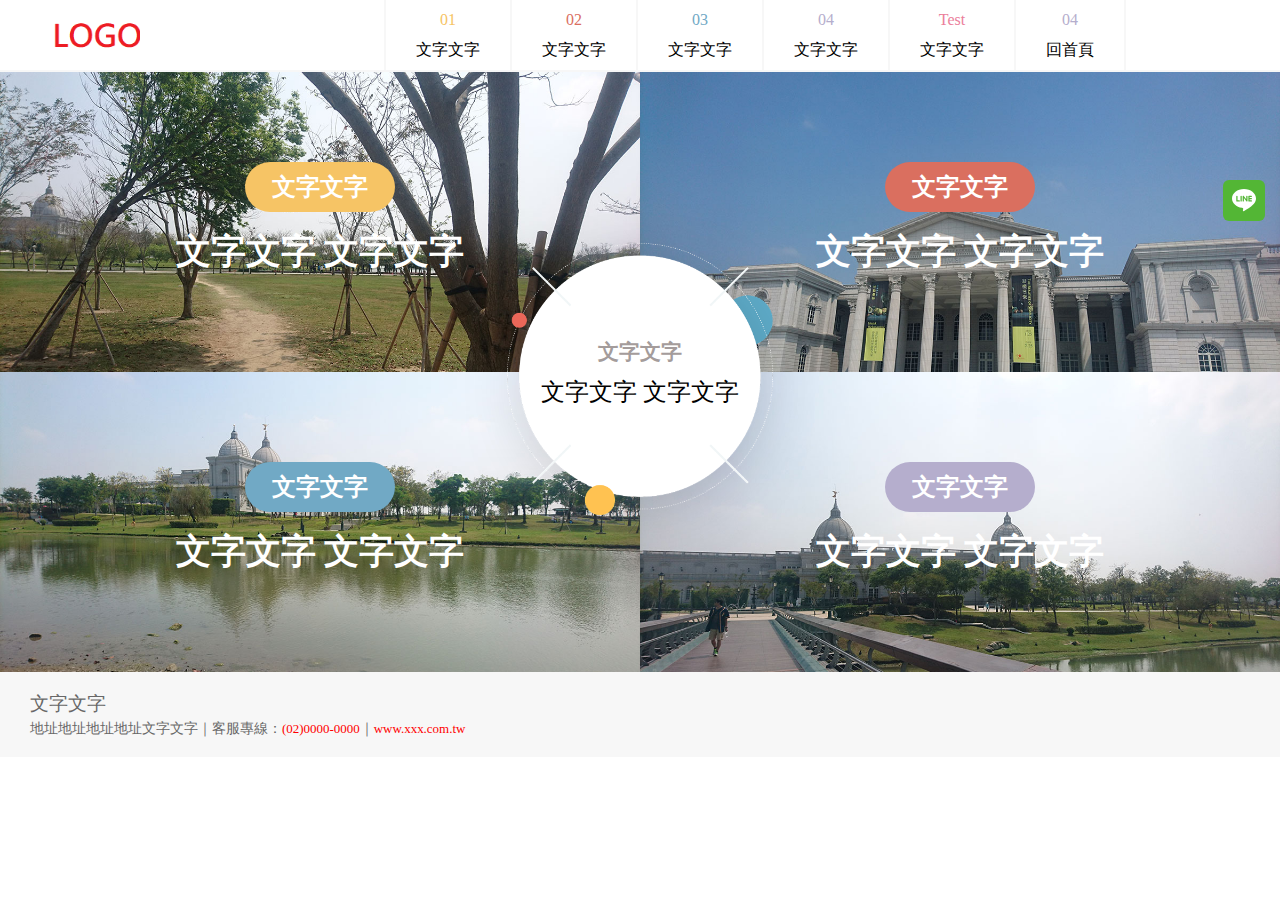
<file: 功能展示網站5.html>
<html lang="en">

<head>
    <meta charset="UTF-8">
    <meta name="viewport" content="width=device-width, initial-scale=1.0">
    <meta http-equiv="X-UA-Compatible" content="ie=edge">
    <link rel="stylesheet" href="https://use.fontawesome.com/releases/v5.7.2/css/all.css" integrity="sha384-fnmOCqbTlWIlj8LyTjo7mOUStjsKC4pOpQbqyi7RrhN7udi9RwhKkMHpvLbHG9Sr"
        crossorigin="anonymous">
    <title>其他版型網站（一）</title>

    <!--此網站為在“巧禾數位設計”公司遠端面試時給的作業，如有任何不妥的地方歡迎告訴我-->

    <style>
        @import './assets/css/reset.css';

        nav {
            background-color: #ffffff;
            display: flex;
            border-bottom: 2px solid #f7f7f7;
        }

        .logo {
            height: 70px;
            width: 30%;
        }

        .logo-pic {
            background: url("./images/0.png") no-repeat;
            background-size: cover;
            width: 90px;
            height: 50px;
            margin-top: 10px;
            margin-left: 50px;
        }

        .nav-item-box {
            border-right: 2px solid #f7f7f7;
            text-align: center;
            padding: 5px 30px;
            line-height: 30px;
            position: relative;

        }

        .nav-01 {
            color: #f6c465;
        }

        .nav-02 {
            color: #da6f5f;
        }

        .nav-03 {
            color: #71A9C5;
        }

        .nav-04 {
            color: #b5aecd;
        }

        .nav-test {
            color: #eb7e9b;
        }

        .icon, .icon-times.close {
            display: none;
        }

        @media screen and (max-width: 600px) {
            .navBar div:not(:first-child):not(:nth-child(2)):not(:nth-child(3)) {
                display: none;
            }

        }

        @media screen and (max-width: 600px) {


            .logo {
                height: 70px;
                width: 100%;
                border-bottom: 2px solid #eeeeee;
            }

            .logo-pic {
                position: relative;
                top: 5px;
            }

            .navBar {

                display: inline;
            }


            .navBar.responsive>.nav-item-box {
                display: block !important;
            }





            .icon,
            .icon-times {
                display: block;
                position: absolute;
                top: 20px;
                right: 20px;
                background-color: #707070;
                padding: 10px;
                border-radius: 4px;
                color: white;
            }

            .icon.close,
            .icon-times.close {
                display: none;
            }


            .nav-item-box {
                border-right: none;
                border-bottom: 2px solid #eeeeee;
                height: 70px;
                text-align: left;
            }

            .nav-item-box div {
                display: inline;
                line-height: 70px;
                vertical-align: middle;
            }

            .nav-item-box>div:nth-child(2) {
                font-size: 1.5em;
                margin-left: 30px;
            }

            .nav-01 {
                font-size: 2.5em;
                margin-left: 20px;
            }

            .nav-02 {
                font-size: 2.5em;
                margin-left: 20px;
            }

            .nav-03 {
                font-size: 2.5em;
                margin-left: 20px;
            }

            .nav-04 {
                font-size: 2.5em;
                margin-left: 20px;
            }

            .nav-test {
                font-size: 1.3em;
                margin-left: 20px;
            }

            .down {
                position: relative;
                left: 100px;
                border: solid black;
                border-width: 0 2px 2px 0;
                display: inline-block;
                padding: 5px;
                transform: rotate(45deg);
                -webkit-transform: rotate(45deg);
            }



        }




        .pic-box {
            display: flex;
        }

        .pic-01 {
            background: url("./images/1.JPG") no-repeat;
            background-size: cover;
            width: 50%;
            height: 300px;

        }

        .pic-02 {
            background: url("./images/2.JPG") no-repeat;
            background-size: cover;
            width: 50%;
            height: 300px;

        }

        .pic-03 {
            background: url("./images/3.JPG") no-repeat;
            background-size: cover;
            width: 50%;
            height: 300px;

        }

        .pic-04 {
            background: url("./images/4.JPG") no-repeat;
            background-size: cover;
            width: 50%;
            height: 300px;

        }

        .pic-text {
            position: relative;
            margin: 0px auto;
            width: 60%;
            top: 35%;
            line-height: 5em;
            top: 30%
        }

        .pic-text-top {
            background-color: #f6c465;
            color: white;
            font-weight: bold;
            font-size: 1.5em;
            width: 150px;
            height: 50px;
            position: relative;
            margin: 0px auto;
            text-align: center;
            line-height: 50px;
            border-radius: 35px
        }

        .pic-text-bottom {
            color: white;
            font-weight: bold;
            font-size: 2.2em;
            text-align: center;
        }

        @media screen and (max-width: 600px) {
            .pic-box {
                display: inline;
            }

            .pic-01 {
                width: 100%;
                height: 220px;
            }

            .pic-02 {
                width: 100%;
                height: 220px;
            }

            .pic-03 {
                width: 100%;
                height: 220px;
            }

            .pic-04 {
                width: 100%;
                height: 220px;
            }

            .pic-text {
                line-height: 4em;
                width: 100%;
            }

            .pic-text-bottom {
                font-size: 1.9em;
            }
        }




        .center-pic-box {
            width: 100%;
            position: absolute;
        }

        .center-pic {
            background: url("./images/5.png") no-repeat;
            background-size: cover;
            width: 350px;
            height: 350px;
            margin: 0px auto;
            margin-top: 140px;
            line-height: 2.5em;
        }

        .center-text-box {
            position: relative;
            top: 120px;
        }

        .center-text-top {
            color: #a49c9b;
            font-size: 1.3em;
            font-weight: bold;
            width: 100px;
            height: auto;
            margin: 0px auto;
            text-align: center;

        }

        .center-text-bottom {
            color: black;
            font-size: 1.5em;
            width: 200px;
            height: auto;
            margin: 0px auto;
            text-align: center;
        }

        @media screen and (max-width: 600px) {


            .center-pic-box {
                width: 100%;
                position: relative;
                background-color: #fbe8af;
            }

            .center-pic {
                margin-top: 0px;
                width: 100%;
                height: 250px;
                position: relative;
                background-size: 120%;
                background-position: 40% 0%;
            }


        }





        footer {
            height: 85px;
            background-color: #f7f7f7;
            padding-left: 30px;
        }

        .footer-box {
            margin: 0px auto;
            position: relative;
            top: 20px;
            line-height: 1.5em;

        }

        .footer-text-big {
            font-size: 1.2em;
            color: #686868;
        }

        .footer-text-small {
            font-size: 0.9em;
            color: #686868;
        }

        .footer-text-small>span {
            font-size: 0.9em;
            color: red;
        }



        @media screen and (max-width: 600px) {
            footer {
                height: 100px;
                padding-left: 10px;
            }

            .footer-text-small {
                font-size: 0.5em;
            }
            
        }



        .line {
            position: fixed;
            right: 15px;
            top: 180px;
            background-color: #53b635;
            padding: 9px;
            border-radius: 6px;
            z-index: 100;
        }
    </style>
</head>

<body>
    <nav id="myNav" class="navBar">
        <div class="logo">
            <div class="logo-pic"></div>
        </div>
        <div class="icon" id="hamburger" onclick="myNavChange()">
            <i class="fa fa-bars"></i>
        </div>
        <div class="icon-times close" id="X" onclick="myNavChange()">
            <i class="fas fa-times"></i>
        </div>



        <div class="nav-item-box" style="border-left:2px solid #f7f7f7">
            <div class="nav-01">01</div>
            <div>文字文字</div>
            <i class="down"></i>
        </div>

        <div class="nav-item-box">
            <div class="nav-02">02</div>
            <div>文字文字</div>
            <i class="down"></i>
        </div>
        <div class="nav-item-box">
            <div class="nav-03">03</div>
            <div>文字文字</div>
            <i class="down"></i>
        </div>
        <div class="nav-item-box">
            <div class="nav-04">04</div>
            <div>文字文字</div>
            <i class="down"></i>
        </div>
        <div class="nav-item-box">
            <div class="nav-test">Test</div>
            <div>文字文字</div>
        </div>
        <div class="nav-item-box">
            <div class="nav-04">04</div>
            <div>回首頁</div>
        </div>


    </nav>
    <main>
        <img class="line" src="./images/line.svg" alt="Line">

        <div class="center-pic-box">
            <div class="center-pic">
                <div class="center-text-box">
                    <div class="center-text-top">文字文字</div>
                    <div class="center-text-bottom">文字文字 文字文字</div>
                </div>

            </div>
        </div>



        <div class="pic-box">
            <div class="pic-01">
                <div class="pic-text">
                    <div class="pic-text-top">文字文字</div>
                    <div class="pic-text-bottom">文字文字 文字文字</div>
                </div>
            </div>
            <div class="pic-02">
                <div class="pic-text">
                    <div class="pic-text-top" style="background-color:#da6f5f;">文字文字</div>
                    <div class="pic-text-bottom">文字文字 文字文字</div>
                </div>
            </div>

        </div>



        <div class="pic-box">
            <div class="pic-03">
                <div class="pic-text">
                    <div class="pic-text-top" style="background-color:#71A9C5;">文字文字</div>
                    <div class="pic-text-bottom">文字文字 文字文字</div>
                </div>
            </div>
            <div class="pic-04">
                <div class="pic-text">
                    <div class="pic-text-top" style="background-color:#b5aecd;">文字文字</div>
                    <div class="pic-text-bottom">文字文字 文字文字</div>
                </div>
            </div>
        </div>
    </main>
    <footer>
        <div class="footer-box">
            <div class="footer-text-big">文字文字</div>
            <div class="footer-text-small">地址地址地址地址文字文字｜客服專線：<span>(02)0000-0000</span>｜<span>www.xxx.com.tw</span>
            </div>
        </div>
    </footer>


    <script>
        function myNavChange() {
            var myNav = document.getElementById("myNav");
            var X = document.getElementById("X");
            var hamburger = document.getElementById("hamburger");
            if (myNav.className === "navBar") {
                myNav.className += " responsive";              
                X.className = "icon-times";
                hamburger.className += " close";
            } else {
                myNav.className = "navBar";
                X.className += " close";
                hamburger.className = "icon";
            }


        }

    </script>

</body>

</html>
</file>
